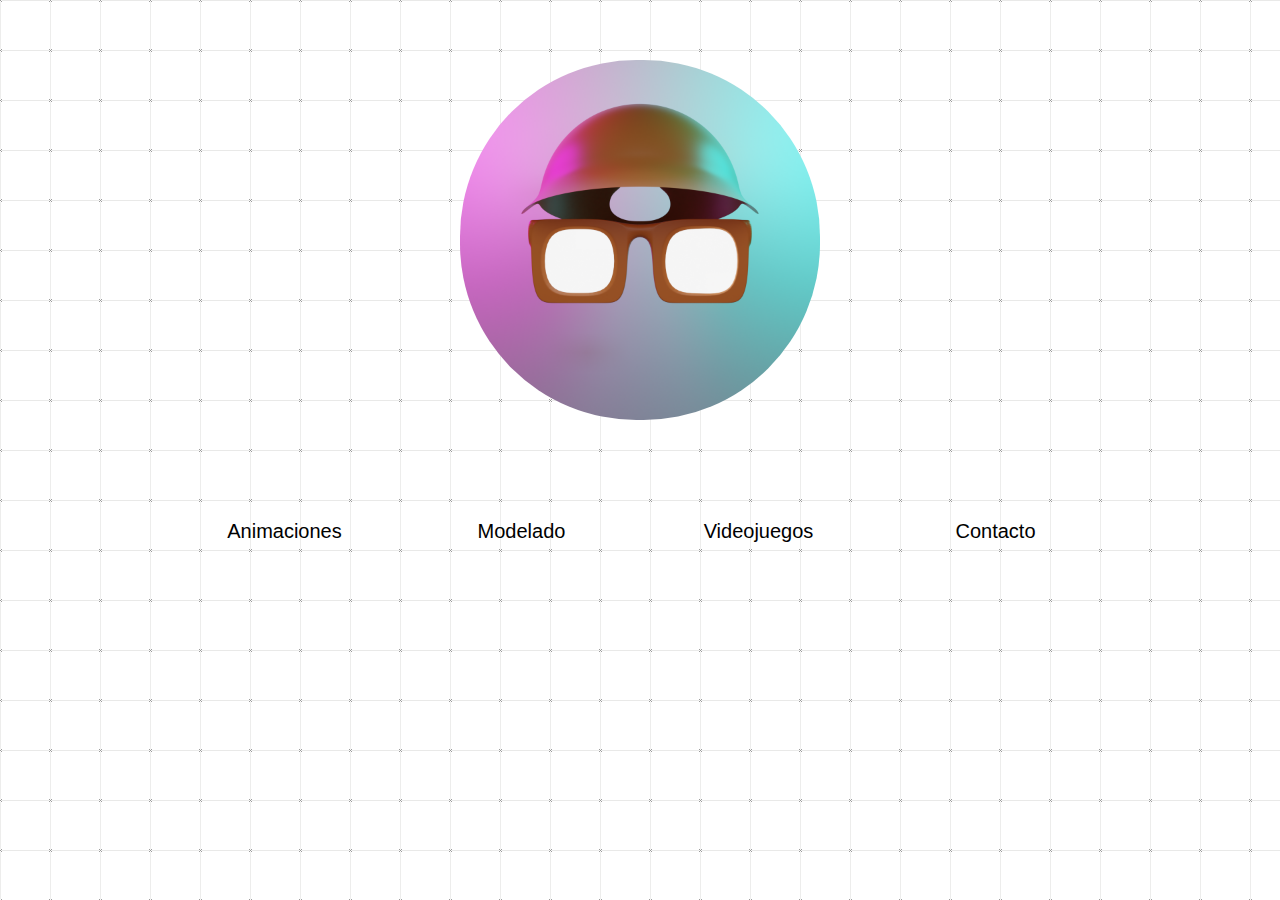
<file: index.html>
<!DOCTYPE html>
<html lang="es">

<head>
  <meta charset="UTF-8">
  <meta name="viewport" content="width=device-width, initial-scale=1.0">
  <title>Portfolio</title>
  <link rel="stylesheet" href="../css/Estilo.css">

</head>

<body>
  <!-- todo imagen cv y añadir linea con opciones en botones-->
  <section class="Pcont">
    <article>
      <img src="img/FdP.png" alt="" srcset="" class="Pimg">
    </article>
    <article class="Psubcont">
      <div>
        <button class="opcion" id="btnA">Animaciones</button>
      </div>
      <div>
        <button class="opcion" id="btnM">Modelado</button>
      </div>
      <div>
        <button class="opcion" id="btnV">Videojuegos</button>
      </div>
      <div>
        <button class="opcion" id="btnC">Contacto </button>
      </div>
    </article>
  </section>
  <script src="js/main.js"></script>

</body>

</html>
</file>
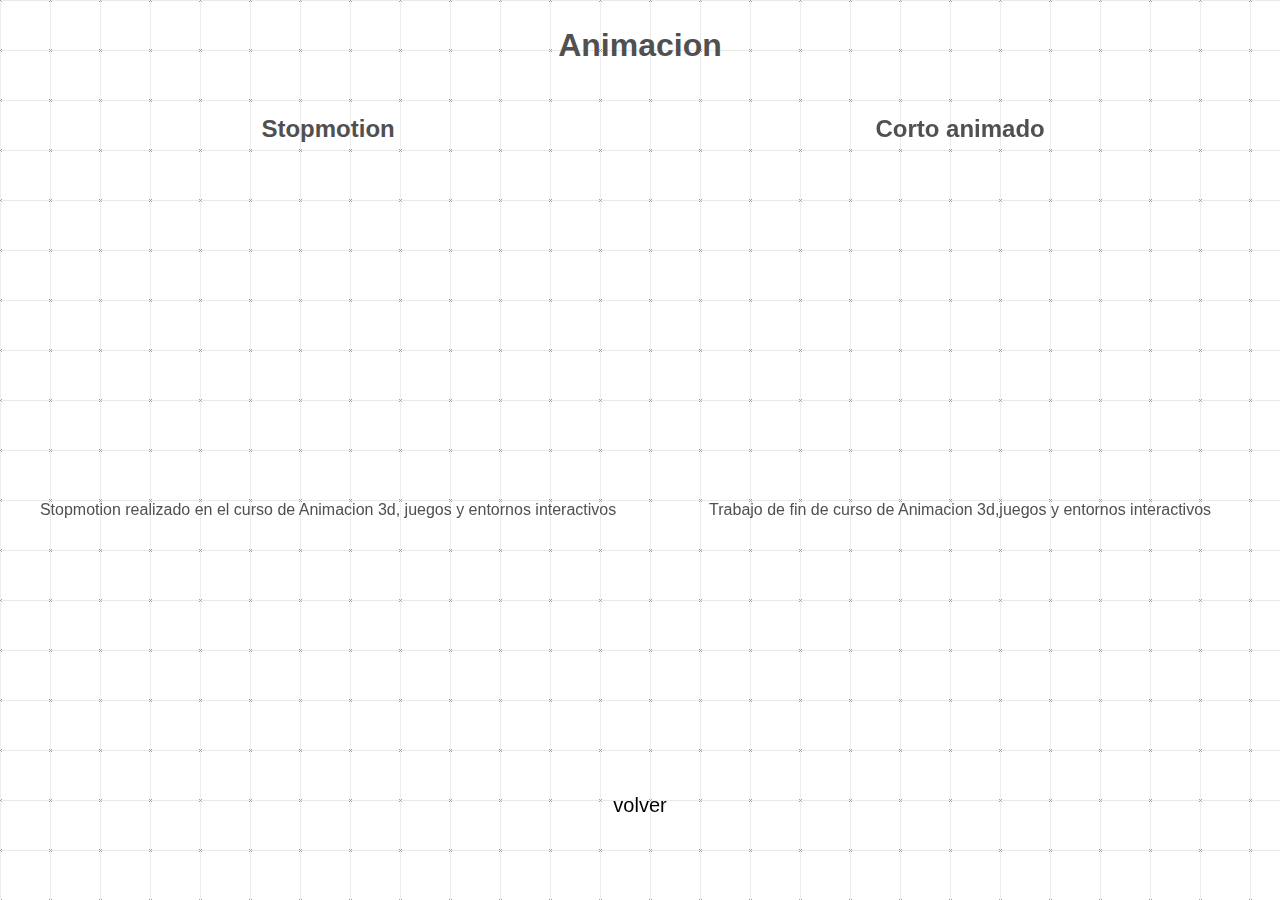
<file: html/animacion.html>
<!DOCTYPE html>
<html lang="es">

<head>
  <meta charset="UTF-8">
  <meta name="viewport" content="width=device-width, initial-scale=1.0">
  <title>Animacion</title>
  <link rel="stylesheet" href="../css/Estilo.css">
</head>

<body>
  <!-- todo videos en una cuadricula e 2 videos por fila y un boton para volver al final de la pagina-->
  <header>
    <H1>Animacion</H1>
  </header>
  <main class="container">
    <Article class="acont">
      <section class="asubcont">
        <h2>Stopmotion</h2>
        <iframe width="560" height="315" src="https://www.youtube.com/embed/g6ycZZgEcRE?si=HZZpe3-c1x7ovSvW"
          title="YouTube video player" frameborder="0"
          allow="accelerometer; autoplay; clipboard-write; encrypted-media; gyroscope; picture-in-picture; web-share"
          referrerpolicy="strict-origin-when-cross-origin" allowfullscreen></iframe>
        <p>Stopmotion realizado en el curso de Animacion 3d, juegos y entornos interactivos</p>

      </section>
      <section class="asubcont">
        <h2>Corto animado</h2>
        <iframe width="560" height="315" src="https://www.youtube.com/embed/Gn8S0FhCi4o?si=DxwyUQMEMhH3kBE6"
          title="YouTube video player" frameborder="0"
          allow="accelerometer; autoplay; clipboard-write; encrypted-media; gyroscope; picture-in-picture; web-share"
          referrerpolicy="strict-origin-when-cross-origin" allowfullscreen></iframe>
        <p>Trabajo de fin de curso de Animacion 3d,juegos y entornos interactivos</p>
      </section>

    </Article>

    </Article>

  </main>
  <footer>
    <button class="volver" id="volver">volver</button>
  </footer>
  <script src="../js/second.js"></script>
</body>

</html>
</file>
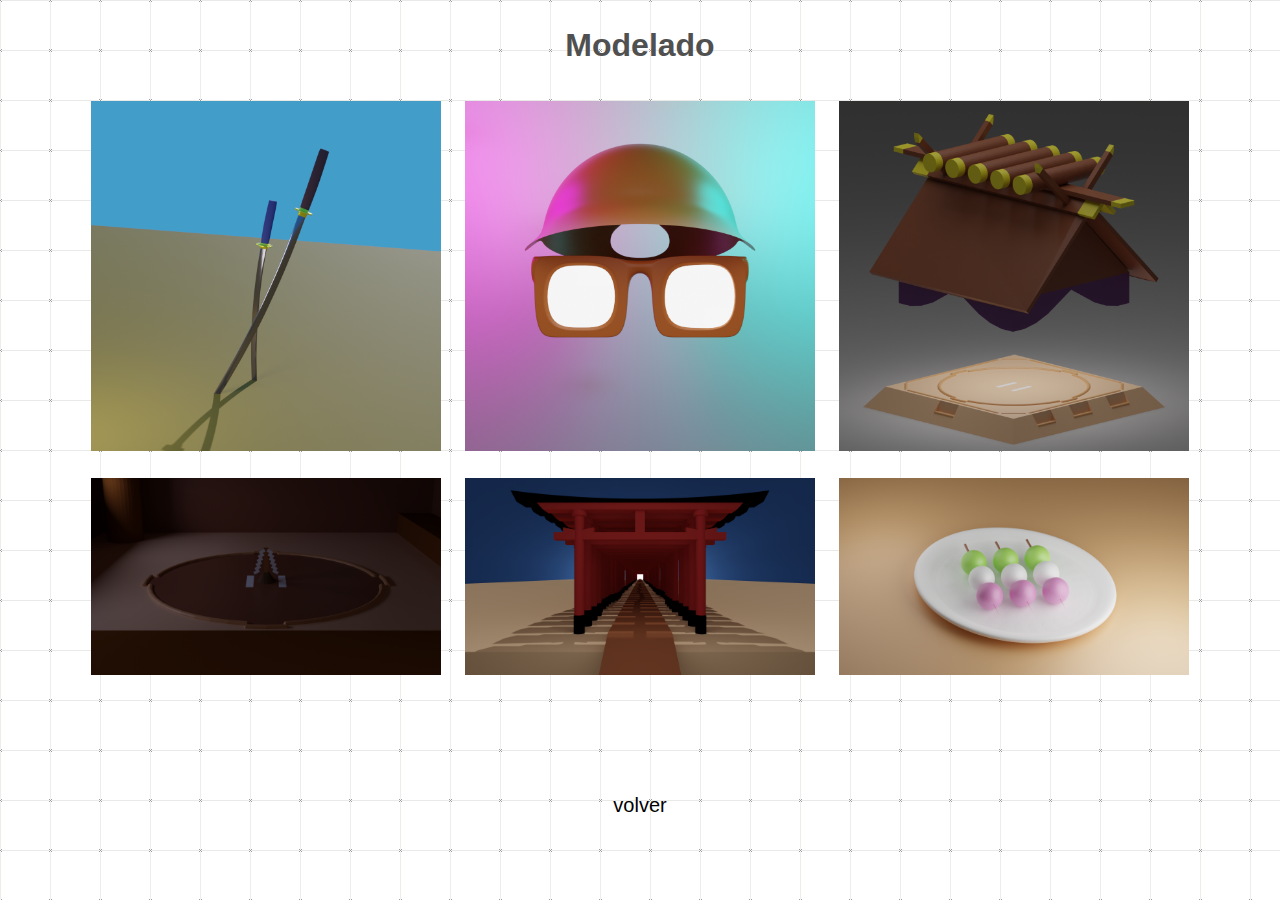
<file: html/modelado.html>
<!DOCTYPE html>
<html lang="es">

<head>
  <meta charset="UTF-8">
  <meta name="viewport" content="width=device-width, initial-scale=1.0">
  <title>Modelado</title>
  <link rel="stylesheet" href="../css/Estilo.css">
  <!-- todo link css-->
</head>

<body>
  <!-- todo imagenes en una cuadricula de 4/5 imagenes por fila y un boton para volver al final de la pagina-->
  <header>
    <H1>Modelado</H1>
  </header>
  <main class="container">
    <Article class="mcont">
      <section class="msubcont">
        <img src="../img/swords.png" alt="" srcset="" class="mimg">



        <img src="../img/FdP.png" alt="" srcset="" class="mimg">


        <img src="../img/doyho_sumo.png" alt="" srcset="" class="mimg">


        <img src="../img/Establo_sumo.png" alt="" srcset="" class="mimg">


        <img src="../img/puertas_torii.png" alt="" srcset="" class="mimg">


        <img src="../img/Mochis.png" alt="" srcset="" class="mimg">

      </section>
    </Article>

  </main>
  <footer>
    <button class="volver" id="volver">volver</button>
  </footer>
  <script src="../js/second.js"></script>
</body>

</html>
</file>
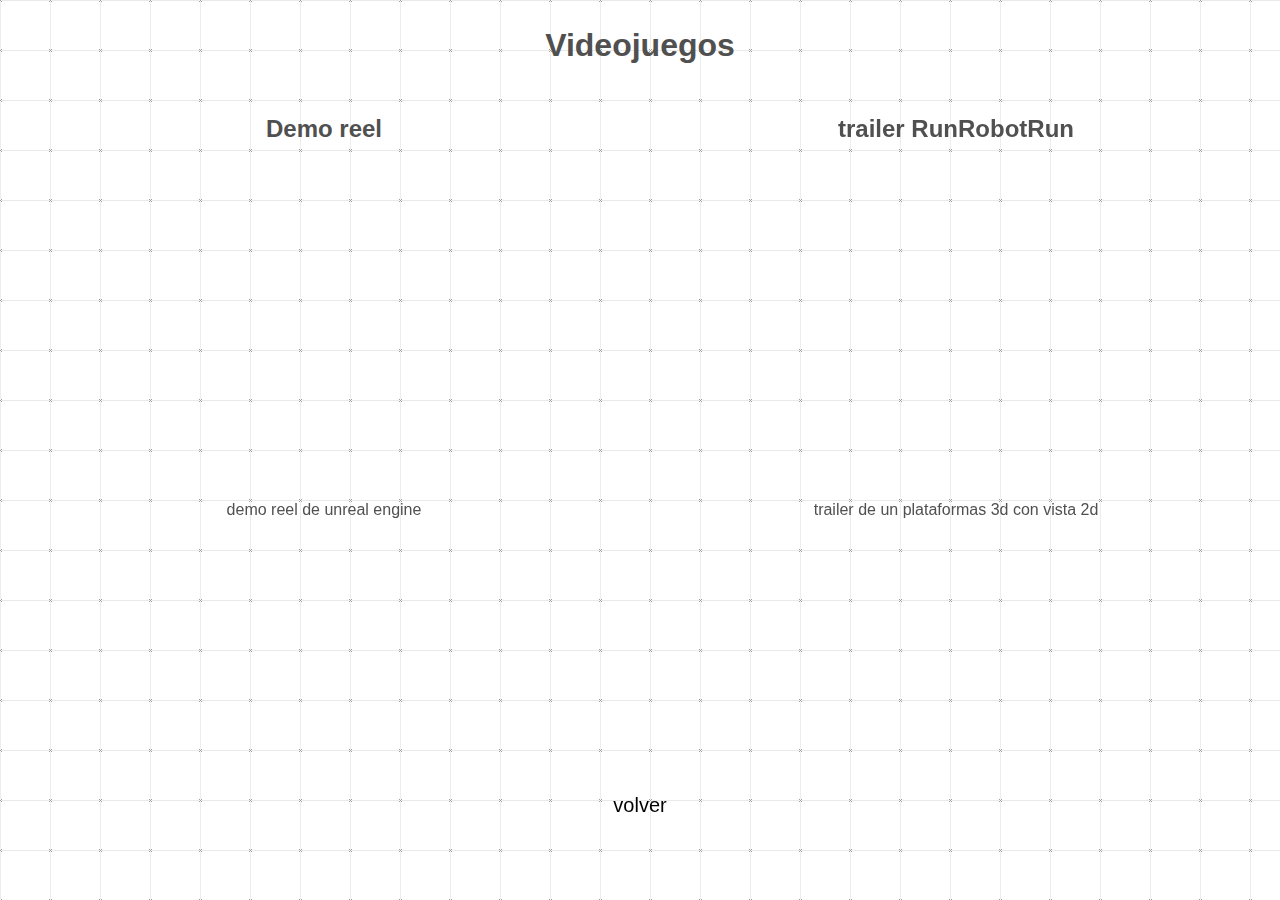
<file: html/videojuegos.html>
<!DOCTYPE html>
<html lang="es">

<head>
  <meta charset="UTF-8">
  <meta name="viewport" content="width=device-width, initial-scale=1.0">
  <title>Videojuegos</title>
  <link rel="stylesheet" href="../css/Estilo.css">

</head>

<body>
  <!-- todo videos en una cuadricula de 2 juegos por fila + enlace de descarga y un boton para volver al final de la pagina-->
  <header>
    <H1>Videojuegos</H1>
  </header>
  <main class="container">
    <Article class="vcont">
      <section class="vsubcont">
        <h2>Demo reel</h2>
        <iframe width="560" height="315" src="https://www.youtube.com/embed/drilkONtbzo?si=TKY9dGLDb1sygxlh"
          title="YouTube video player" frameborder="0"
          allow="accelerometer; autoplay; clipboard-write; encrypted-media; gyroscope; picture-in-picture; web-share"
          referrerpolicy="strict-origin-when-cross-origin" allowfullscreen></iframe>
        <p>demo reel de unreal engine</p>

      </section>
      <section class="vsubcont">
        <h2>trailer RunRobotRun</h2>
        <iframe width="560" height="315" src="https://www.youtube.com/embed/cYPi6TOLTXs?si=Z0swRrr8xwzizwHv"
          title="YouTube video player" frameborder="0"
          allow="accelerometer; autoplay; clipboard-write; encrypted-media; gyroscope; picture-in-picture; web-share"
          referrerpolicy="strict-origin-when-cross-origin" allowfullscreen></iframe>
        <p>trailer de un plataformas 3d con vista 2d</p>
      </section>

    </Article>

    </Article>

  </main>
  <footer>
    <button class="volver" id="volver">volver</button>
  </footer>
  <script src="../js/second.js"></script>
</body>

</html>
</file>
<file: css/Estilo.css>
/* comun*/
body {}

header h1 {
  text-align: center;
}

footer {
  display: flex;
  justify-content: center;
  align-items: center;
  padding: 20px;
}

button {
  width: 150px;
  height: 40px;
  border-radius: 25px;
  font-size: 20px;
  border-style: none;
  background-color: #00000000;
  transition: width 1s, background-color 1s, color 1s;
  text-align: center;

}

button:hover {
  width: 250px;
  background-color: #000;
  color: #ffffff;
  cursor: pointer;
}

/* principal*/
.Pcont {
  height: 75vh;
  display: flex;
  justify-content: center;
  align-items: center;
  flex-flow: column;
}

.Psubcont {
  height: 200px;
  margin-top: 5px;
  width: 75%;
  display: flex;
  justify-content: space-around;
  align-items: center;
}

.Pimg {
  width: 360px;
  border-radius: 49%;

}


/* animacion*/
.acont {
  height: 75vh;
  display: flex;
  justify-content: space-around;
  flex-flow: wrap;

}

.asubcont {
  display: flex;
  align-items: center;
  flex-direction: column;

}

/* modelado*/
.mcont {
  height: 75vh;
  display: flex;
  justify-content: space-around;
  flex-flow: wrap;

}

.msubcont {
  display: wrap;
  align-items: center;
  justify-content: space-around
}

.mimg {
  width: 350px;
  margin: 10px;
  transition: width 1.5s, height 1.5s;
}

.mimg:hover {
  width: 38%;

}

/* videojuegos*/
.vcont {
  height: 75vh;
  display: flex;
  justify-content: space-around;
  flex-flow: wrap;

}

.vsubcont {
  display: flex;
  align-items: center;
  flex-direction: column;

}

/* contacto*/
.ccont {
  height: 75vh;
  display: flex;
  justify-content: center;
  align-items: center;
  flex-flow: wrap;
}

.csubcont {
  margin: 20px;
  display: flex;
  flex-direction: column;
}

.cimg {
  width: 200px;
  border-radius: 50%;
}

.social-button {
  display: inline-block;
  margin: 10px;
  padding: 10px 20px;
  font-size: 16px;
  color: white;
  text-align: center;
  text-decoration: none;
  border-radius: 5px;
}

.instagram {
  background-color: #E4405F;
}

.youtube {
  background-color: #FF0000;
}

.linkedin {
  background-color: #0077B5;
}

.correo {
  background-color: #b85900;
}

/* fondo */
/* Cool infinite background scrolling animation.
 * Twitter: @kootoopas
 */
/* Exo thin font from Google. */
@import url(https://fonts.googleapis.com/css?family=Exo:100);

/* Background data (Original source: https://subtlepatterns.com/grid-me/) */
/* Animations */
@-webkit-keyframes bg-scrolling-reverse {
  100% {
    background-position: 50px 50px;
  }
}

@-moz-keyframes bg-scrolling-reverse {
  100% {
    background-position: 50px 50px;
  }
}

@-o-keyframes bg-scrolling-reverse {
  100% {
    background-position: 50px 50px;
  }
}

@keyframes bg-scrolling-reverse {
  100% {
    background-position: 50px 50px;
  }
}

@-webkit-keyframes bg-scrolling {
  0% {
    background-position: 50px 50px;
  }
}

@-moz-keyframes bg-scrolling {
  0% {
    background-position: 50px 50px;
  }
}

@-o-keyframes bg-scrolling {
  0% {
    background-position: 50px 50px;
  }
}

@keyframes bg-scrolling {
  0% {
    background-position: 50px 50px;
  }
}

/* Main styles */
body {
  /*margin-top: 13.5rem;*/
  color: #505050;
  font: 400 16px/1.5 exo, ubuntu, "segoe ui", helvetica, arial, sans-serif;
  text-align: center;
  /* img size is 50x50 */
  background: url("[data-uri]") repeat 0 0;
  -webkit-animation: bg-scrolling-reverse 0.92s infinite;
  /* Safari 4+ */
  -moz-animation: bg-scrolling-reverse 0.92s infinite;
  /* Fx 5+ */
  -o-animation: bg-scrolling-reverse 0.92s infinite;
  /* Opera 12+ */
  animation: bg-scrolling-reverse 0.92s infinite;
  /* IE 10+ */
  -webkit-animation-timing-function: linear;
  -moz-animation-timing-function: linear;
  -o-animation-timing-function: linear;
  animation-timing-function: linear;
}

/*
body::before {
  content: "David Caballero";
  font-size: 8rem;
  font-weight: 75;
  font-style: normal;
}*/
</file>
